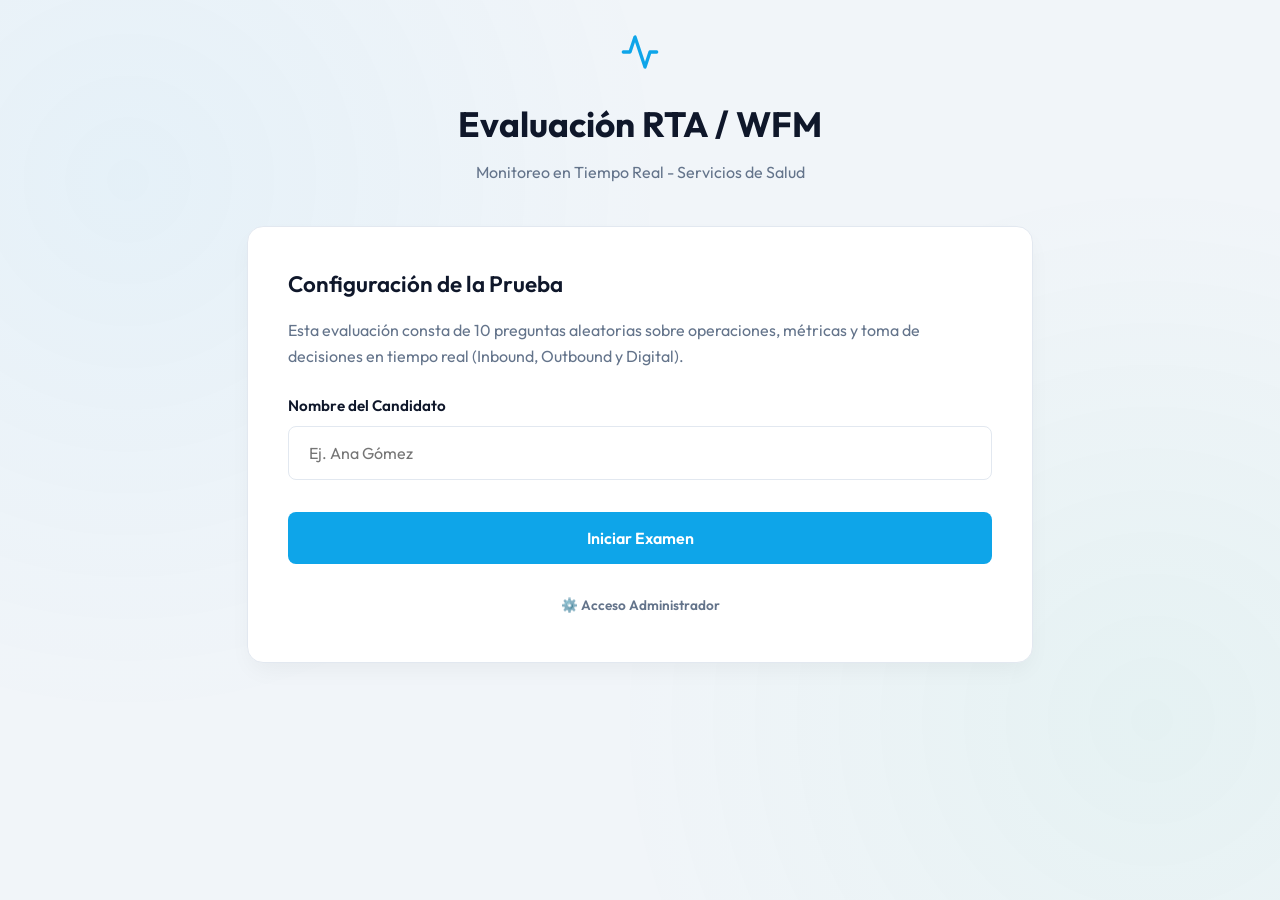
<file: index.html>
﻿<!DOCTYPE html>
<html lang="es">

<head>
    <meta charset="UTF-8">
    <meta name="viewport" content="width=device-width, initial-scale=1.0">
    <title>Evaluación para Analista WFM/RTA - Sector Salud</title>
    <link href="https://fonts.googleapis.com/css2?family=Outfit:wght@300;400;500;600;700&display=swap" rel="stylesheet">
    <link rel="stylesheet" href="style.css">
</head>

<body>
    <div class="background-decor"></div>
    <div class="container">

        <!-- Pantalla de Inicio -->
        <div id="start-screen" class="screen active">
            <header>
                <div class="logo-placeholder">
                    <svg width="40" height="40" viewBox="0 0 24 24" fill="none" stroke="currentColor" stroke-width="2"
                        stroke-linecap="round" stroke-linejoin="round" class="health-icon">
                        <path d="M22 12h-4l-3 9L9 3l-3 9H2"></path>
                    </svg>
                </div>
                <h1>Evaluación RTA / WFM</h1>
                <p>Monitoreo en Tiempo Real - Servicios de Salud</p>
            </header>

            <div class="card main-card">
                <h2>Configuración de la Prueba</h2>
                <p>Esta evaluación consta de 10 preguntas aleatorias sobre operaciones, métricas y toma de decisiones en
                    tiempo real (Inbound, Outbound y Digital).</p>
                <div class="input-group">
                    <label for="participant-name">Nombre del Candidato</label>
                    <input type="text" id="participant-name" placeholder="Ej. Ana Gómez" autocomplete="off">
                </div>
                <p id="name-error" style="color: var(--danger); display: none; font-size: 0.9rem; margin-top: -1rem; margin-bottom: 1rem;">⚠️ Es obligatorio ingresar tu nombre para comenzar la evaluación.</p>
                <div class="button-group">
                    <button id="start-btn" class="btn primary-btn">Iniciar Examen</button>
                    <button id="view-repo-btn" class="btn secondary-btn" style="background: transparent; border: none; color: var(--text-muted); font-size: 0.85rem; padding: 0.5rem; margin-top: 0.5rem;">⚙️ Acceso Administrador</button>
                </div>
            </div>
        </div>

        <!-- Pantalla de Examen -->
        <div id="exam-screen" class="screen">
            <header class="exam-header">
                <div class="candidate-info">
                    <h2 id="display-name">Candidato</h2>
                    <p>Responde las preguntas a continuación.</p>
                </div>
                <div style="display: flex; gap: 1rem; align-items: center;">
                    <div id="timer-display" style="font-weight: 700; font-size: 1.1rem; color: var(--text-dark); background: #fef3c7; padding: 0.4rem 0.8rem; border-radius: 8px; border: 1px solid #fde68a; transition: all 0.3s ease;">⏱️ 30:00</div>
                    <div class="progress-indicator">
                        <span id="progress-text">0/10</span>
                    </div>
                </div>
            </header>

            <div id="questions-container">
                <!-- Las preguntas se generarán aquí con JavaScript -->
            </div>

            <div class="action-footer">
                <button id="submit-btn" class="btn success-btn">Enviar Resultados</button>
            </div>
        </div>

        <!-- Pantalla de Resultados -->
        <div id="results-screen" class="screen">
            <header>
                <h1>Evaluacion RTA / WFM</h1>
            </header>

            <div class="card result-card" style="text-align:center; padding: 3rem 2rem;">
                <div style="font-size: 4rem; margin-bottom: 1.5rem;">✅</div>
                <h2 style="color: var(--success); font-size: 1.8rem; margin-bottom: 1rem;">Examen Completado</h2>
                <p style="font-size: 1.1rem; color: var(--text-muted); margin-bottom: 0.5rem;">Gracias, <strong id="result-name" style="color: var(--text-dark);"></strong>.</p>
                <p style="color: var(--text-muted);">Tus respuestas han sido registradas correctamente. El equipo de Recursos Humanos revisara tu evaluacion y te contactara proximamente.</p>

                <div style="margin-top: 2.5rem; padding: 1.25rem; background: var(--bg-light); border-radius: 12px; border-left: 4px solid var(--primary);">
                    <p style="color: var(--text-dark); font-size: 0.95rem;">Puedes cerrar esta ventana o esperar instrucciones del evaluador.</p>
                </div>

                <div class="button-group horizontal" style="margin-top: 2rem;">
                    <button id="restart-btn" class="btn primary-btn">Finalizar</button>
                </div>
            </div>
        </div>

        <!-- Pantalla de Repositorio -->
        <div id="repository-screen" class="screen">
            <header>
                <h1>Repositorio de Resultados</h1>
                <p>Historial de evaluaciones de candidatos RTA</p>
            </header>

            <div class="card repo-card">
                <div class="repo-actions">
                    <button id="download-csv-btn" class="btn outline-btn">Descargar CSV Global</button>
                    <button id="clear-repo-btn" class="btn outline-btn danger">Limpiar Historial</button>
                </div>

                <div class="table-container">
                    <table id="repo-table">
                        <thead>
                            <tr>
                                <th>Fecha</th>
                                <th>Candidato</th>
                                <th>Puntaje</th>
                                <th>Estado</th>
                                <th>Acciones</th>
                            </tr>
                        </thead>
                        <tbody id="repo-body">
                            <!-- Los resultados se llenarán aquí -->
                        </tbody>
                    </table>
                </div>

                <div class="action-footer">
                    <button id="back-home-btn" class="btn primary-btn">Volver al Inicio</button>
                </div>
            </div>
        </div>

    </div>

    <!-- Modals to bypass Google Sites blocking prompts/alerts -->
    <div id="admin-modal" class="modal">
        <div class="modal-content card">
            <h3>Acceso Administrador</h3>
            <p>Ingrese la contraseña para continuar:</p>
            <input type="password" id="admin-pwd-input" placeholder="Contraseña">
            <p id="admin-error" style="color: var(--danger); display: none; margin-top: 0.5rem; margin-bottom: 0;">Contraseña incorrecta.</p>
            <div class="button-group horizontal" style="margin-top: 1.5rem;">
                <button id="admin-cancel-btn" class="btn outline-btn">Cancelar</button>
                <button id="admin-login-btn" class="btn primary-btn">Ingresar</button>
            </div>
        </div>
    </div>

    <div id="confirm-modal" class="modal">
        <div class="modal-content card">
            <h3>Examen Incompleto</h3>
            <p id="confirm-message"></p>
            <div class="button-group horizontal" style="margin-top: 1.5rem;">
                <button id="confirm-cancel-btn" class="btn outline-btn">Volver al Examen</button>
                <button id="confirm-submit-btn" class="btn primary-btn">Enviar de todos modos</button>
            </div>
        </div>
    </div>

    <div id="clear-modal" class="modal">
        <div class="modal-content card">
            <h3 style="color: var(--danger);">⚠️ Limpiar Historial</h3>
            <p>¿Estás seguro de que deseas eliminar TODO el historial de resultados? Esta acción <strong>NO</strong> se puede deshacer.</p>
            <div class="button-group horizontal" style="margin-top: 1.5rem;">
                <button id="clear-cancel-btn" class="btn outline-btn">Cancelar</button>
                <button id="clear-confirm-btn" class="btn outline-btn danger">Sí, eliminar todo</button>
            </div>
        </div>
    </div>

    <div id="alert-modal" class="modal">
        <div class="modal-content card" style="text-align: center;">
            <h3 id="alert-title" style="color: var(--danger);">¡Tiempo Agotado!</h3>
            <p id="alert-message">El tiempo de 15 minutos se ha agotado. El examen se enviará automáticamente.</p>
            <button id="alert-ok-btn" class="btn primary-btn mt-4">Entendido</button>
        </div>
    </div>

    <div id="details-modal" class="modal">
        <div class="modal-content card" style="max-width: 800px; max-height: 85vh; overflow-y: auto; text-align: left;">
            <div style="display: flex; justify-content: space-between; align-items: center; border-bottom: 1px solid var(--border-color); padding-bottom: 1rem; margin-bottom: 1rem;">
                <h3 style="margin: 0;">Detalle: <span id="detail-candidate-name"></span></h3>
                <button id="detail-close-btn" style="background: transparent; border: none; font-size: 1.5rem; cursor: pointer;">&times;</button>
            </div>
            <div id="detail-content"></div>
            <div class="button-group horizontal">
                <button id="copy-details-btn" class="btn secondary-btn">Copiar al Portapapeles</button>
            </div>
        </div>
    </div>

    <script src="script.js"></script>
</body>

</html>
</file>
<file: style.css>
:root {
    --bg-light: #f1f5f9;
    --bg-white: #ffffff;
    --primary: #0ea5e9;
    --primary-hover: #0284c7;
    --secondary: #64748b;
    --secondary-hover: #475569;
    --success: #10b981;
    --success-hover: #059669;
    --danger: #ef4444;
    --text-dark: #0f172a;
    --text-muted: #64748b;
    --border-color: #e2e8f0;
    --card-shadow: 0 10px 25px -5px rgba(0, 0, 0, 0.05), 0 8px 10px -6px rgba(0, 0, 0, 0.01);
}

* {
    box-sizing: border-box;
    margin: 0;
    padding: 0;
}

body {
    font-family: 'Outfit', sans-serif;
    background-color: var(--bg-light);
    color: var(--text-dark);
    line-height: 1.6;
    min-height: 100vh;
    overflow-x: hidden;
    position: relative;
}

/* Clinical Background Decor */
.background-decor {
    position: fixed;
    top: 0;
    left: 0;
    width: 100vw;
    height: 100vh;
    z-index: -1;
    background: radial-gradient(circle at 10% 20%, rgba(14, 165, 233, 0.05) 0%, transparent 40%),
                radial-gradient(circle at 90% 80%, rgba(16, 185, 129, 0.05) 0%, transparent 40%);
}

.container {
    max-width: 850px;
    margin: 0 auto;
    padding: 2rem;
    position: relative;
}

/* Screen Management */
.screen {
    display: none;
    opacity: 0;
    transition: opacity 0.4s ease, transform 0.4s ease;
    transform: translateY(15px);
}

.screen.active {
    display: block;
    opacity: 1;
    transform: translateY(0);
    animation: fadeIn 0.4s ease forwards;
}

@keyframes fadeIn {
    from { opacity: 0; transform: translateY(15px); }
    to { opacity: 1; transform: translateY(0); }
}

/* Typography & Headers */
header {
    text-align: center;
    margin-bottom: 2.5rem;
}

.logo-placeholder {
    color: var(--primary);
    margin-bottom: 1rem;
}

h1 {
    font-size: 2.2rem;
    font-weight: 700;
    color: var(--text-dark);
    margin-bottom: 0.5rem;
}

h2 {
    font-size: 1.4rem;
    font-weight: 600;
    margin-bottom: 1rem;
    color: var(--text-dark);
}

p {
    color: var(--text-muted);
}

/* Clean Cards */
.card {
    background: var(--bg-white);
    border: 1px solid var(--border-color);
    border-radius: 16px;
    padding: 2.5rem;
    box-shadow: var(--card-shadow);
    margin-bottom: 1.5rem;
}

/* Inputs & Forms */
.input-group {
    margin: 1.5rem 0;
    text-align: left;
}

label {
    display: block;
    margin-bottom: 0.5rem;
    font-size: 0.95rem;
    color: var(--text-dark);
    font-weight: 600;
}

input[type="text"], input[type="password"] {
    width: 100%;
    padding: 1rem 1.25rem;
    border-radius: 8px;
    border: 1px solid var(--border-color);
    background: var(--bg-white);
    color: var(--text-dark);
    font-size: 1rem;
    font-family: inherit;
    transition: all 0.2s ease;
}

input[type="text"]:focus, input[type="password"]:focus {
    outline: none;
    border-color: var(--primary);
    box-shadow: 0 0 0 4px rgba(14, 165, 233, 0.15);
}

/* Buttons */
.button-group {
    display: flex;
    flex-direction: column;
    gap: 1rem;
    margin-top: 2rem;
}

.button-group.horizontal {
    flex-direction: row;
    justify-content: center;
}

.btn {
    display: inline-flex;
    justify-content: center;
    align-items: center;
    width: 100%;
    padding: 1rem 1.5rem;
    border: none;
    border-radius: 8px;
    font-size: 1rem;
    font-weight: 600;
    cursor: pointer;
    transition: all 0.2s ease;
    font-family: inherit;
}

.button-group.horizontal .btn {
    width: auto;
    padding: 0.8rem 1.5rem;
}

.primary-btn {
    background-color: var(--primary);
    color: white;
}

.primary-btn:hover {
    background-color: var(--primary-hover);
    transform: translateY(-1px);
    box-shadow: 0 4px 12px rgba(14, 165, 233, 0.3);
}

.secondary-btn {
    background-color: var(--bg-light);
    color: var(--text-dark);
    border: 1px solid var(--border-color);
}

.secondary-btn:hover {
    background-color: #e2e8f0;
}

.success-btn {
    background-color: var(--success);
    color: white;
}

.success-btn:hover {
    background-color: var(--success-hover);
    transform: translateY(-1px);
    box-shadow: 0 4px 12px rgba(16, 185, 129, 0.3);
}

.outline-btn {
    background-color: transparent;
    border: 1px solid var(--border-color);
    color: var(--text-dark);
}

.outline-btn:hover {
    background-color: var(--bg-light);
}

.outline-btn.danger {
    color: var(--danger);
    border-color: var(--danger);
}

.outline-btn.danger:hover {
    background-color: rgba(239, 68, 68, 0.05);
}

/* Exam Screen specific */
.exam-header {
    display: flex;
    justify-content: space-between;
    align-items: center;
    text-align: left;
    background: var(--bg-white);
    border: 1px solid var(--border-color);
    padding: 1.5rem 2rem;
    border-radius: 12px;
    box-shadow: var(--card-shadow);
}

.exam-header h2 { margin-bottom: 0.2rem; }

.progress-indicator {
    background: rgba(14, 165, 233, 0.1);
    padding: 0.5rem 1rem;
    border-radius: 20px;
    font-weight: 600;
    color: var(--primary);
}

/* Question Styles */
.question-card {
    margin-top: 1.5rem;
    padding: 2rem;
}

.question-text {
    font-size: 1.1rem;
    font-weight: 500;
    margin-bottom: 1.5rem;
    color: var(--text-dark);
}

.options-container {
    display: flex;
    flex-direction: column;
    gap: 0.75rem;
}

.option-label {
    display: flex;
    align-items: center;
    padding: 1rem 1.25rem;
    border: 1px solid var(--border-color);
    border-radius: 8px;
    background: var(--bg-white);
    cursor: pointer;
    transition: all 0.2s ease;
    position: relative;
    overflow: hidden;
}

.option-label:hover {
    background: var(--bg-light);
    border-color: var(--primary);
}

.option-input {
    appearance: none;
    -webkit-appearance: none;
    width: 20px;
    height: 20px;
    border: 2px solid #cbd5e1;
    border-radius: 50%;
    margin-right: 1rem;
    position: relative;
    flex-shrink: 0;
    transition: all 0.2s ease;
}

.option-input:checked {
    border-color: var(--primary);
}

.option-input:checked::after {
    content: '';
    position: absolute;
    top: 50%;
    left: 50%;
    transform: translate(-50%, -50%);
    width: 10px;
    height: 10px;
    background-color: var(--primary);
    border-radius: 50%;
}

.option-label:has(input:checked) {
    background: rgba(14, 165, 233, 0.05);
    border-color: var(--primary);
}

.option-text {
    font-size: 0.95rem;
    line-height: 1.4;
    color: var(--text-dark);
}

.action-footer {
    margin-top: 2rem;
}

/* Results Screen */
.result-card {
    text-align: center;
}

/* Circular Progress */
.score-circle {
    width: 140px;
    height: 140px;
    margin: 0 auto 1.5rem;
}

.circular-chart {
    display: block;
    margin: 0 auto;
    max-width: 100%;
    max-height: 250px;
}

.circle-bg {
    fill: none;
    stroke: var(--border-color);
    stroke-width: 3.8;
}

.circle {
    fill: none;
    stroke-width: 3.2;
    stroke-linecap: round;
    transition: stroke-dasharray 1.5s ease-out;
}

.circle.excellent { stroke: var(--success); }
.circle.good { stroke: #f59e0b; }
.circle.poor { stroke: var(--danger); }

.percentage {
    fill: var(--text-dark);
    font-family: inherit;
    font-size: 0.55em;
    font-weight: 700;
    text-anchor: middle;
}

/* Review Section */
.review-section {
    margin-top: 3rem;
    text-align: left;
}

.review-section h4 {
    border-bottom: 1px solid var(--border-color);
    padding-bottom: 0.5rem;
    margin-bottom: 1.5rem;
    color: var(--text-dark);
}

.review-item {
    padding: 1.25rem;
    border-radius: 8px;
    background: var(--bg-light);
    margin-bottom: 1rem;
    border-left: 4px solid transparent;
}

.review-item.correct { border-left-color: var(--success); }
.review-item.incorrect { border-left-color: var(--danger); }

.review-q {
    font-weight: 600;
    margin-bottom: 0.5rem;
    font-size: 0.95rem;
}

.review-a {
    font-size: 0.9rem;
    color: var(--text-muted);
}
.review-a strong { color: var(--text-dark); }

/* Repository Screen */
.repo-card {
    padding: 2rem;
}

.repo-actions {
    display: flex;
    justify-content: flex-end;
    gap: 1rem;
    margin-bottom: 1.5rem;
}

.repo-actions .btn {
    width: auto;
    padding: 0.5rem 1rem;
    font-size: 0.9rem;
}

.table-container {
    overflow-x: auto;
    border-radius: 8px;
    border: 1px solid var(--border-color);
    margin-bottom: 2rem;
}

table {
    width: 100%;
    border-collapse: collapse;
    text-align: left;
}

th, td {
    padding: 1rem;
    border-bottom: 1px solid var(--border-color);
}

th {
    background-color: var(--bg-light);
    font-weight: 600;
    color: var(--text-muted);
    font-size: 0.9rem;
    text-transform: uppercase;
    letter-spacing: 0.05em;
}

tr:last-child td {
    border-bottom: none;
}

.status-badge {
    padding: 0.25rem 0.75rem;
    border-radius: 20px;
    font-size: 0.8rem;
    font-weight: 600;
}

.status-badge.excellent { background: rgba(16, 185, 129, 0.1); color: var(--success); }
.status-badge.good { background: rgba(245, 158, 11, 0.1); color: #d97706; }
.status-badge.poor { background: rgba(239, 68, 68, 0.1); color: var(--danger); }

/* Modals */
.modal {
    display: none;
    position: fixed;
    top: 0; left: 0; width: 100vw; height: 100vh;
    background: rgba(15, 23, 42, 0.7);
    backdrop-filter: blur(4px);
    z-index: 1000;
    align-items: center;
    justify-content: center;
    opacity: 0;
    transition: opacity 0.3s ease;
}
.modal.active {
    display: flex;
    opacity: 1;
}
.modal-content {
    width: 90%;
    max-width: 450px;
    margin-bottom: 0;
}

/* Responsive */
@media (max-width: 600px) {
    .container { padding: 1rem; }
    h1 { font-size: 1.8rem; }
    .card { padding: 1.5rem; }
    .button-group.horizontal { flex-direction: column; }
    .button-group.horizontal .btn { width: 100%; }
}
</file>
